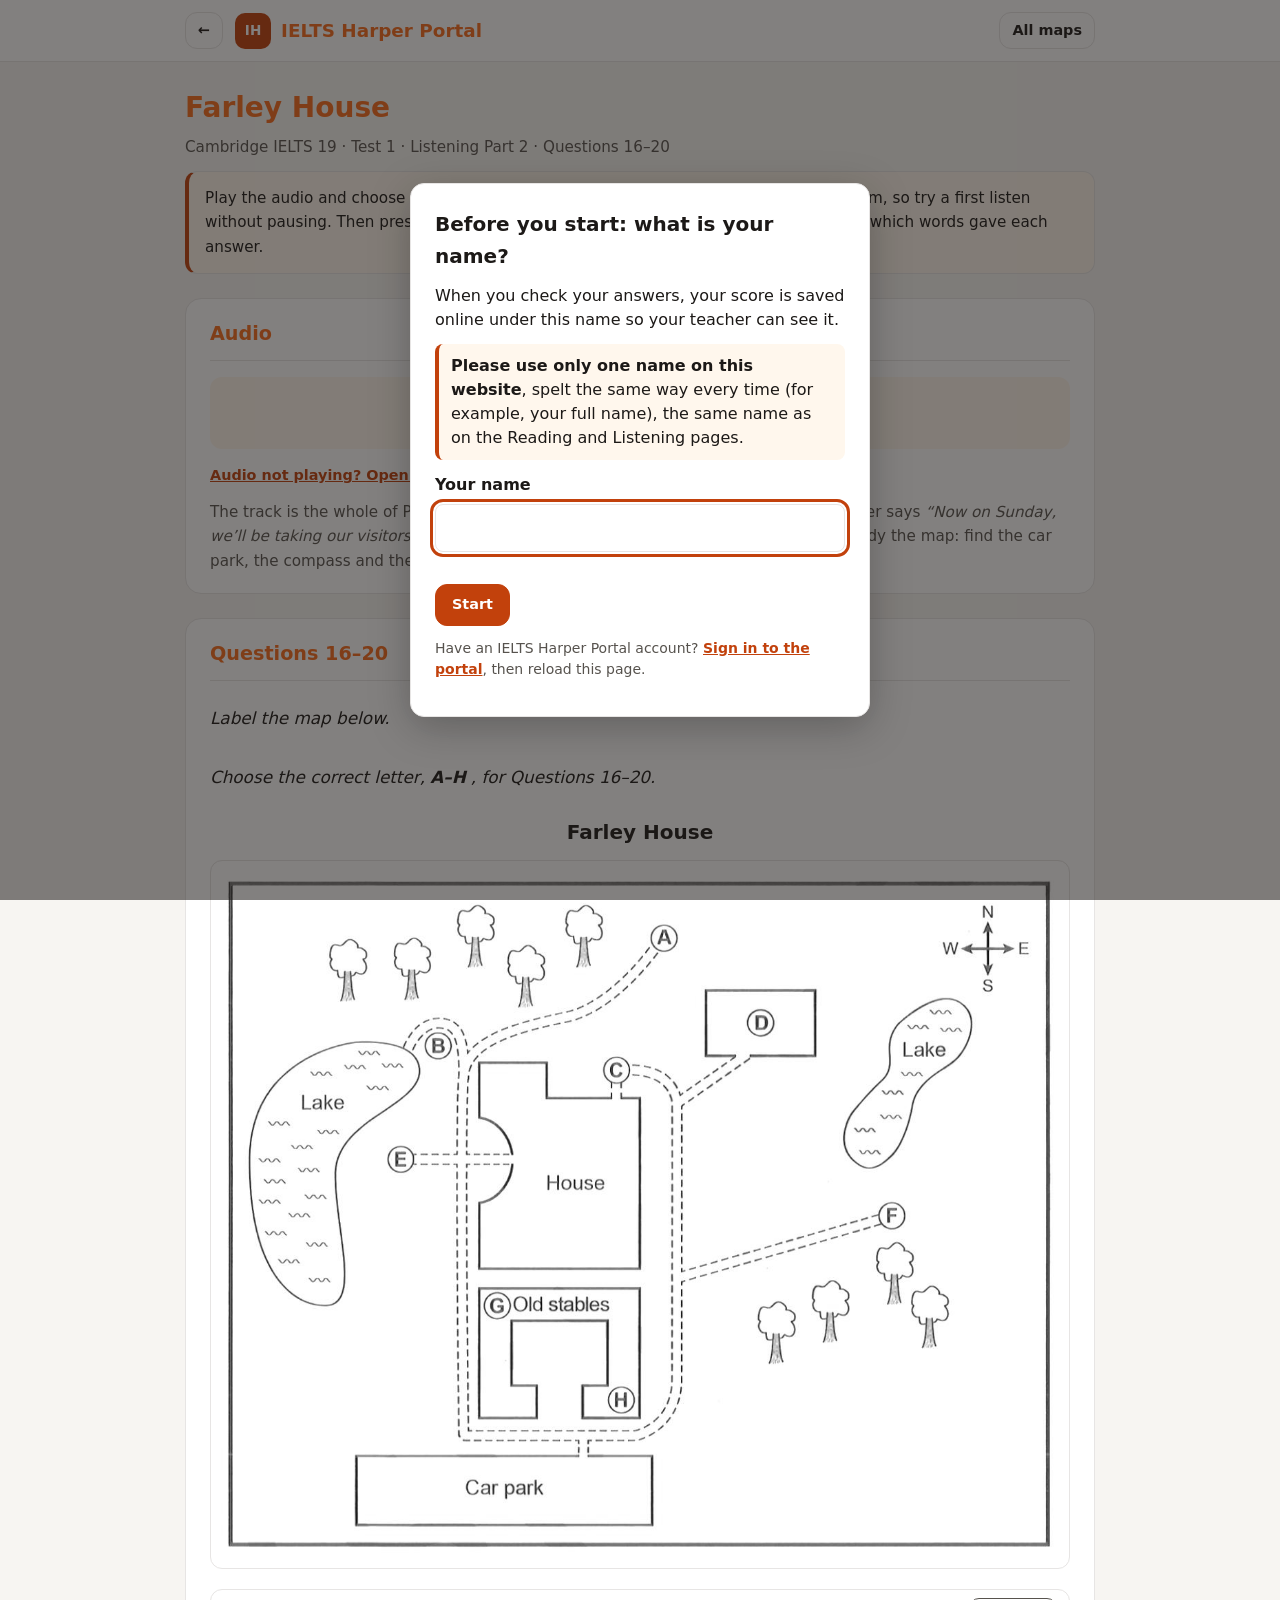
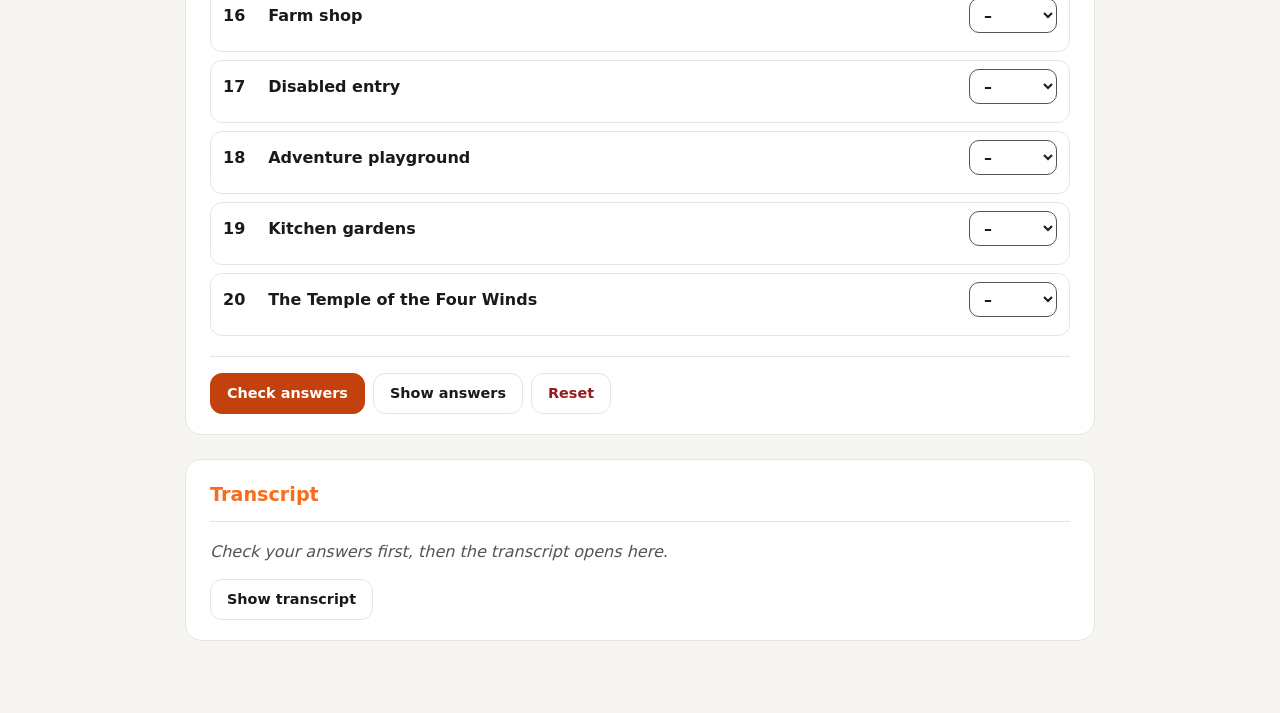
<file: cam19-test1-farley-house.html>
<!DOCTYPE html>
<html lang="en">
<head>
  <meta charset="UTF-8">
  <meta name="viewport" content="width=device-width, initial-scale=1.0">
  <title>Farley House – Map labelling – IELTS Harper</title>
  <link rel="stylesheet" href="theme.css">
  <link rel="stylesheet" href="listening.css">
</head>
<body>
<nav class="topbar" aria-label="IELTS Harper">
  <div class="topbar-inner">
    <a class="topbar-link" href="https://ieltsharper.github.io/portal/" aria-label="Back to the portal" title="Back to the portal">&larr;</a>
    <a class="brand" href="https://ieltsharper.github.io/portal/"><span class="brand-mark" aria-hidden="true">IH</span>IELTS Harper Portal</a>
    <a class="topbar-link" href="./">All maps</a>
  </div>
</nav>
<main class="container">
  <header>
    <h1>Farley House</h1>
    <p class="meta">Cambridge IELTS 19 &middot; Test 1 &middot; Listening Part 2 &middot; Questions 16–20</p>
    <div class="instructions">
      Play the audio and choose the correct letter for each place. You hear it <strong>once</strong> in the exam,
      so try a first listen without pausing. Then press <strong>Check answers</strong>, listen again with the
      transcript, and see which words gave each answer.
    </div>
  </header>

  <section class="card audio-box" aria-labelledby="audio-title">
    <h2 class="section-title" id="audio-title">Audio</h2>
    <div id="audio"></div>
  </section>

  <section class="card" aria-labelledby="q-title">
    <h2 class="section-title" id="q-title">Questions 16–20</h2>
    <p class="rubric">Label the map below.</p>
    <p class="rubric">Choose the correct letter, <strong>A–H</strong>, for Questions 16–20.</p>
    <h3 class="map-title">Farley House</h3>
    <div class="map-frame"><img src="img/cam19-test1-farley-house.png" alt="Map of Farley House: a car park at the bottom (south), the old stables and the house above it, a large lake to the west, a smaller lake to the north-east, woods, paths and the letters A to H."></div>
    <ol class="questions" id="questions"></ol>
    <div class="controls">
      <button type="button" class="btn-check" id="btn-check">Check answers</button>
      <button type="button" id="btn-answers">Show answers</button>
      <button type="button" class="btn-reset" id="btn-reset">Reset</button>
      <span class="score-display" id="score" aria-live="polite"></span>
    </div>
  </section>

  <section class="card transcript" aria-labelledby="t-title">
    <h2 class="section-title" id="t-title">Transcript</h2>
    <p class="locked" id="transcript-locked">Check your answers first, then the transcript opens here.</p>
    <button type="button" id="btn-transcript" hidden>Show transcript</button>
    <div id="transcript-body" hidden></div>
  </section>
</main>

<script id="exercise" type="application/json">
{
 "id": "cam19-test1-farley-house",
 "title": "Farley House",
 "letters": "ABCDEFGH",
 "audio": "1PniSrdi6ERZ13Szsl8SasKkeFkmCnhqY",
 "cue": "The track is the whole of Part 2. Questions 16–20 start about halfway, when the speaker says <em>“Now on Sunday, we’ll be taking our visitors to Farley House.”<\/em> Before you play it, take 30 seconds to study the map: find the car park, the compass and the paths.",
 "questions": [
  {
   "n": 16,
   "label": "Farm shop",
   "answer": "G"
  },
  {
   "n": 17,
   "label": "Disabled entry",
   "answer": "C"
  },
  {
   "n": 18,
   "label": "Adventure playground",
   "answer": "B"
  },
  {
   "n": 19,
   "label": "Kitchen gardens",
   "answer": "D"
  },
  {
   "n": 20,
   "label": "The Temple of the Four Winds",
   "answer": "A"
  }
 ],
 "transcript": [
  "Now on Sunday, we’ll be taking our visitors to Farley House. You may not all be familiar with it, so here’s a map to help you. You can see the car park at the bottom of the map. There’s an excellent farm shop in the grounds where our visitors can buy local produce – {16:it’s in the old stables, which is the first building you come to}. They’re built round a courtyard, and the shop’s {16:in the far corner on the left}. There’s also a small café on the right as you go in.",
  "I know that one or two of our visitors may not be all that mobile. The main entrance to the house has a lot of steps so you might want to use the disabled entry. {17:This is on the far side of the house from the car park}.",
  "Children will probably be most interested in the adventure playground. {18:That’s at the northern end of the larger lake, in a bend on the path that leads to the lake}. There’s lots for children to do there.",
  "There are a number of lovely gardens near the house. {19:The kitchen gardens are rectangular and surrounded by a wall. They’re to the north-east of the house, quite near the smaller lake}. They’re still in use and have a great collection of fruit and vegetables.",
  "The Temple of the Four Winds is a bit more of a walk – but it’s worth it. Take the path from the car park and go past the western sides of the stables and the house. Then {20:when the path forks, take the right-hand path. Go up there with the woods on your left and the temple is right at the end}. There are great views over the whole area."
 ]
}
</script>
<script src="listening.js"></script>
</body>
</html>
</file>
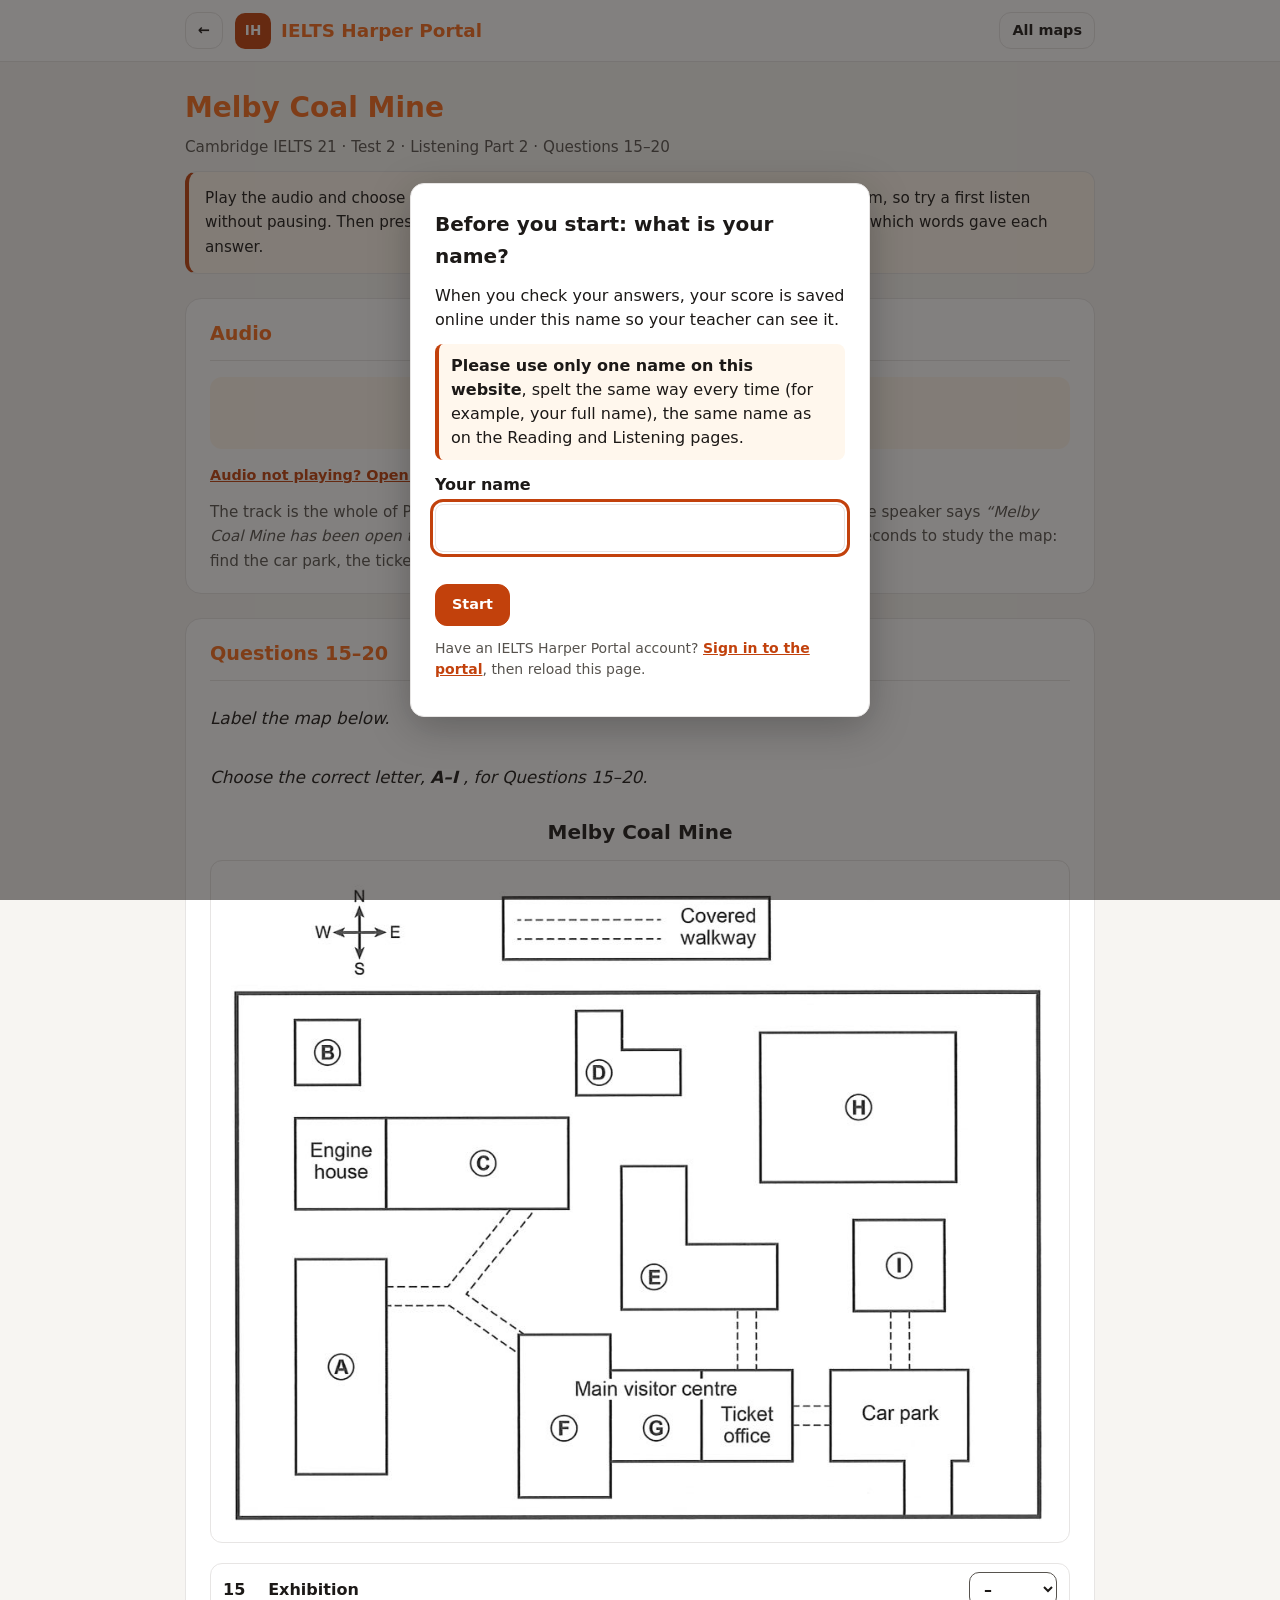
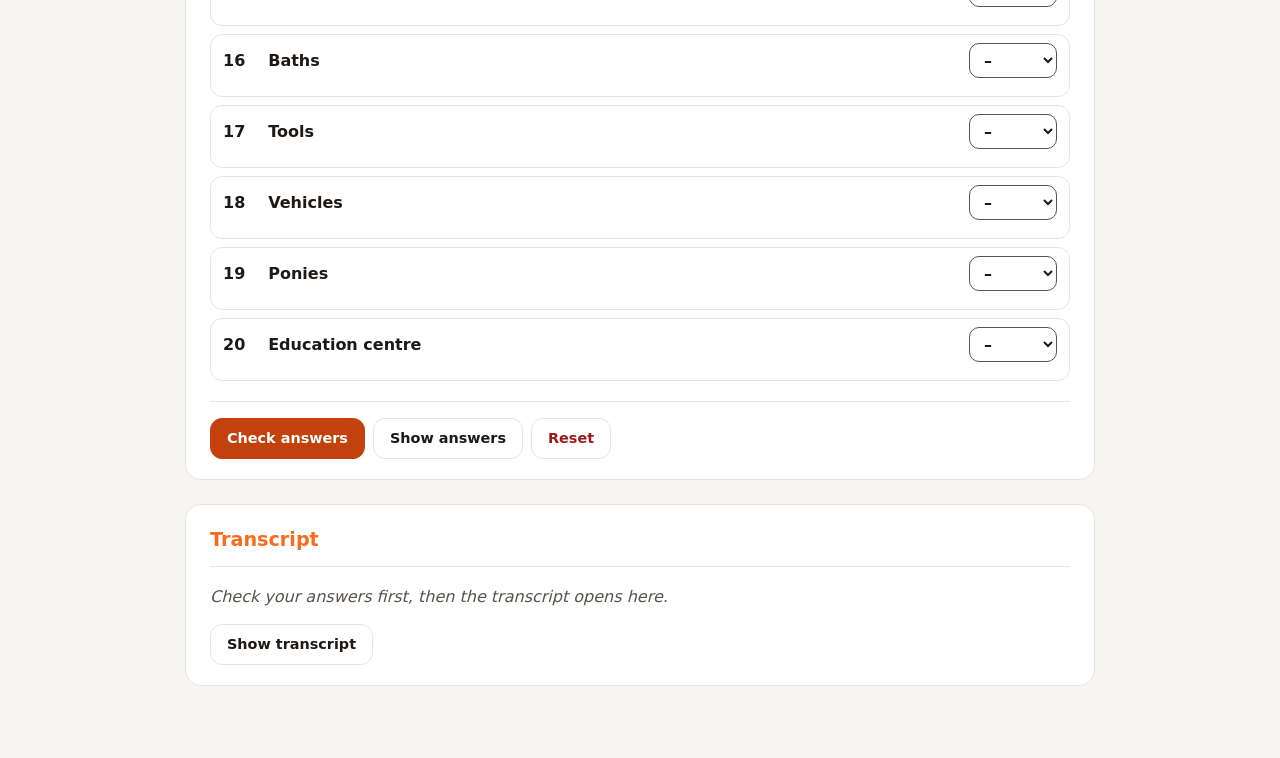
<file: cam21-test2-melby-coal-mine.html>
<!DOCTYPE html>
<html lang="en">
<head>
  <meta charset="UTF-8">
  <meta name="viewport" content="width=device-width, initial-scale=1.0">
  <title>Melby Coal Mine – Map labelling – IELTS Harper</title>
  <link rel="stylesheet" href="theme.css">
  <link rel="stylesheet" href="listening.css">
</head>
<body>
<nav class="topbar" aria-label="IELTS Harper">
  <div class="topbar-inner">
    <a class="topbar-link" href="https://ieltsharper.github.io/portal/" aria-label="Back to the portal" title="Back to the portal">&larr;</a>
    <a class="brand" href="https://ieltsharper.github.io/portal/"><span class="brand-mark" aria-hidden="true">IH</span>IELTS Harper Portal</a>
    <a class="topbar-link" href="./">All maps</a>
  </div>
</nav>
<main class="container">
  <header>
    <h1>Melby Coal Mine</h1>
    <p class="meta">Cambridge IELTS 21 &middot; Test 2 &middot; Listening Part 2 &middot; Questions 15–20</p>
    <div class="instructions">
      Play the audio and choose the correct letter for each place. You hear it <strong>once</strong> in the exam,
      so try a first listen without pausing. Then press <strong>Check answers</strong>, listen again with the
      transcript, and see which words gave each answer.
    </div>
  </header>

  <section class="card audio-box" aria-labelledby="audio-title">
    <h2 class="section-title" id="audio-title">Audio</h2>
    <div id="audio"></div>
  </section>

  <section class="card" aria-labelledby="q-title">
    <h2 class="section-title" id="q-title">Questions 15–20</h2>
    <p class="rubric">Label the map below.</p>
    <p class="rubric">Choose the correct letter, <strong>A–I</strong>, for Questions 15–20.</p>
    <h3 class="map-title">Melby Coal Mine</h3>
    <div class="map-frame"><img src="img/cam21-test2-melby-coal-mine.png" alt="Map of Melby Coal Mine: the car park in the south-east, the main visitor centre with the ticket office, the engine house in the west, covered walkways and buildings labelled A to I."></div>
    <ol class="questions" id="questions"></ol>
    <div class="controls">
      <button type="button" class="btn-check" id="btn-check">Check answers</button>
      <button type="button" id="btn-answers">Show answers</button>
      <button type="button" class="btn-reset" id="btn-reset">Reset</button>
      <span class="score-display" id="score" aria-live="polite"></span>
    </div>
  </section>

  <section class="card transcript" aria-labelledby="t-title">
    <h2 class="section-title" id="t-title">Transcript</h2>
    <p class="locked" id="transcript-locked">Check your answers first, then the transcript opens here.</p>
    <button type="button" id="btn-transcript" hidden>Show transcript</button>
    <div id="transcript-body" hidden></div>
  </section>
</main>

<script id="exercise" type="application/json">
{
 "id": "cam21-test2-melby-coal-mine",
 "title": "Melby Coal Mine",
 "letters": "ABCDEFGHI",
 "audio": "1EJvWQCi6WkpNECZYte3wsWBmWHNJ25Dw",
 "cue": "The track is the whole of Part 2. Questions 15–20 start after Questions 13–14, when the speaker says <em>“Melby Coal Mine has been open to the public for twenty years.”<\/em> Before you play it, take 30 seconds to study the map: find the car park, the ticket office, the compass and the covered walkways.",
 "questions": [
  {
   "n": 15,
   "label": "Exhibition",
   "answer": "F"
  },
  {
   "n": 16,
   "label": "Baths",
   "answer": "B"
  },
  {
   "n": 17,
   "label": "Tools",
   "answer": "D"
  },
  {
   "n": 18,
   "label": "Vehicles",
   "answer": "A"
  },
  {
   "n": 19,
   "label": "Ponies",
   "answer": "H"
  },
  {
   "n": 20,
   "label": "Education centre",
   "answer": "E"
  }
 ],
 "transcript": [
  "Melby Coal Mine has been open to the public for twenty years and has won awards for its visitor experience. Many of the buildings around the mine are still standing and have been converted into display areas.",
  "Firstly, there’s an exhibition showing the history of the mine, with many original black and white photos. To see that, you go from the car park, via a covered walkway to the Main Visitor Centre. {15:Go through the ticket office to an area where there are lockers to leave heavy bags in, and where you can borrow raincoats. Beyond that room is the exhibition}.",
  "There’s a small bathhouse where miners used to wash after their shift underground. {16:You can see that in the building directly to the north of the engine house}. The boiler has gone from there now, but there are lines of tin baths on the stone floor.",
  "There’s a display of early mining tools from the days before mechanisation. {17:You can find that in a small L-shaped building in the middle of the northern boundary of the site}. It’s incredible to think how miners were able to use hand implements to cut through rock.",
  "The vehicle shed, where you can find wagons of different sizes, along with some of the hi-tech cutting machines that were in use until the mine closed, {18:is in the southwest corner of the site, and can be accessed via a covered walkway}.",
  "There is a field with ponies, which are always popular with children, {19:on the north-eastern boundary of the site, not approached via a covered walkway}.",
  "The other building to mention is the education centre. This is where school groups go when they visit the mine, but it’s also accessible to the public as it contains a library and small gift shop. {20:The centre is connected to the ticket office via a short section of covered walkway}."
 ]
}
</script>
<script src="listening.js"></script>
</body>
</html>
</file>
<file: theme.css>
/* IELTS Harper Portal look (copied from the dictation site LPTD1): the portal's colour tokens (orange and
   white; filled orange areas #c2410c, orange text #f96c1b), cards, buttons and font. */
:root {
  --page: #f7f5f2;
  --card: #ffffff;
  --line: #e7e5e4;
  --ink: #1c1917;
  --muted: #57534e;
  --heading: #f96c1b;
  --brand: #c2410c;
  --brand-hover: #9a3412;
  --on-brand: #ffffff;
  --brand-soft: #fff7ed;
  --ok: #065f46;
  --ok-soft: #ecfdf5;
  --danger: #991b1b;
  --danger-soft: #fef2f2;
  --warning: #9a3412;
  color-scheme: light dark;
}

@media (prefers-color-scheme: dark) {
  :root {
    --page: #171311;
    --card: #221c19;
    --line: #3a302b;
    --ink: #f5f0eb;
    --muted: #b8aca3;
    --brand-soft: #3a2416;
    --ok: #6ee7b7;
    --ok-soft: #12302a;
    --danger: #fca5a5;
    --danger-soft: #3b1d1d;
    --warning: #fdba74;
  }
}

* {
  box-sizing: border-box;
}

body {
  margin: 0;
  background: var(--page);
  color: var(--ink);
  font-family: ui-sans-serif, system-ui, -apple-system, 'Segoe UI', Roboto, sans-serif;
  line-height: 1.6;
}

:focus-visible {
  outline: 3px solid var(--brand);
  outline-offset: 2px;
}

a {
  color: var(--brand);
}

/* ---- Top bar, as in the portal ---- */
.topbar {
  background: var(--card);
  border-bottom: 1px solid var(--line);
}

.topbar-inner {
  max-width: 950px;
  margin: 0 auto;
  padding: 12px 20px;
  display: flex;
  align-items: center;
  gap: 12px;
  flex-wrap: wrap;
}

.brand {
  display: inline-flex;
  align-items: center;
  gap: 10px;
  color: var(--heading);
  font-weight: 700;
  font-size: 1.15rem;
  text-decoration: none;
  margin-right: auto;
}

.brand-mark {
  display: grid;
  place-items: center;
  width: 36px;
  height: 36px;
  border-radius: 10px;
  background: var(--brand);
  color: var(--on-brand);
  font-size: 0.85rem;
  font-weight: 800;
}

.topbar-link {
  color: var(--ink);
  font-weight: 600;
  font-size: 0.9rem;
  text-decoration: none;
  border: 1px solid var(--line);
  border-radius: 12px;
  padding: 6px 12px;
}

.topbar-link:hover {
  background: var(--brand-soft);
}

/* ---- Page ---- */
.container {
  max-width: 950px;
  margin: 0 auto;
  padding: 24px 20px 48px;
}

header {
  margin-bottom: 24px;
}

h1 {
  color: var(--heading);
  font-size: 1.75rem;
  margin: 0 0 4px;
}

.summary {
  color: var(--muted);
  font-size: 1.05rem;
  margin-bottom: 16px;
}

.instructions {
  background: var(--brand-soft);
  border: 1px solid var(--line);
  border-left: 4px solid var(--brand);
  padding: 14px 16px;
  border-radius: 12px;
  font-size: 0.95rem;
}

.card {
  background: var(--card);
  border: 1px solid var(--line);
  border-radius: 16px;
  padding: 20px 24px;
  margin-bottom: 24px;
}

.audio-setup h3 {
  margin-top: 0;
  color: var(--ink);
}

.audio-setup ul {
  list-style: none;
  padding: 0;
  margin: 0;
}

.audio-setup li {
  margin-bottom: 8px;
}

.audio-setup a {
  font-weight: 600;
}

.section-title {
  color: var(--heading);
  font-size: 1.2rem;
  border-bottom: 1px solid var(--line);
  padding-bottom: 10px;
  margin: 0 0 16px;
}

.card p {
  margin: 0 0 16px;
  font-size: 1.05rem;
  line-height: 2.6;
}

.card p strong {
  color: var(--ink);
  margin-right: 5px;
}

/* Dictation blanks: one box per word, widths set on each input (in ch). */
.blank {
  font-family: ui-monospace, 'Cascadia Mono', Consolas, 'Courier New', monospace;
  font-size: 1.05rem;
  color: var(--ink);
  border: none;
  border-bottom: 2px solid var(--muted);
  background: transparent;
  text-align: center;
  margin: 0 3px;
  padding: 0 0 2px;
  outline: none;
  transition:
    border-color 0.2s,
    color 0.2s,
    background-color 0.2s;
}

.blank:focus {
  border-bottom-color: var(--brand);
  background: var(--brand-soft);
}

.blank.correct {
  border-bottom-color: var(--ok);
  color: var(--ok);
  font-weight: 700;
}

.blank.incorrect {
  border-bottom-color: var(--danger);
  color: var(--danger);
  background: var(--danger-soft);
}

.controls {
  margin-top: 20px;
  padding-top: 16px;
  border-top: 1px solid var(--line);
  display: flex;
  gap: 8px;
  flex-wrap: wrap;
  align-items: center;
}

button {
  display: inline-flex;
  align-items: center;
  justify-content: center;
  padding: 8px 16px;
  border-radius: 12px;
  font: inherit;
  font-size: 0.9rem;
  font-weight: 600;
  cursor: pointer;
  border: 1px solid var(--line);
  background: var(--card);
  color: var(--ink);
  transition: background-color 0.15s;
}

button:hover {
  background: var(--brand-soft);
}

.btn-check {
  background: var(--brand);
  border-color: var(--brand);
  color: var(--on-brand);
}

.btn-check:hover {
  background: var(--brand-hover);
}

.btn-reset {
  color: var(--danger);
}

.score-display {
  margin-left: auto;
  font-weight: 700;
  color: var(--ink);
}

.cheat-warning {
  color: var(--warning);
  font-size: 0.9rem;
  margin-left: 10px;
}

/* ---- Menu page ---- */
.menu-list {
  list-style: none;
  padding: 0;
  margin: 0;
  display: grid;
  gap: 12px;
}

.menu-list a {
  display: flex;
  align-items: center;
  justify-content: space-between;
  gap: 12px;
  padding: 16px 20px;
  background: var(--card);
  border: 1px solid var(--line);
  border-radius: 16px;
  color: var(--ink);
  text-decoration: none;
  font-weight: 600;
}

.menu-list a::after {
  content: '→';
  color: var(--heading);
}

.menu-list a:hover {
  background: var(--brand-soft);
  border-color: var(--brand);
}

@media (max-width: 600px) {
  .container {
    padding: 16px 16px 40px;
  }
  .card {
    padding: 16px;
  }
  .score-display {
    margin-left: 0;
    width: 100%;
  }
}
</file>
<file: listening.css>
/* Map-labelling pages: audio, map, answer rows, transcript. Builds on theme.css. */

.meta {
  color: var(--muted);
  font-size: 0.95rem;
  margin: 0 0 12px;
}

.audio-box iframe {
  width: 100%;
  height: 72px;
  border: 0;
  border-radius: 12px;
  background: var(--brand-soft);
}

.audio-box .audio-missing {
  margin: 0;
  padding: 12px 14px;
  border-radius: 12px;
  background: var(--brand-soft);
  color: var(--warning);
  font-weight: 600;
  font-size: 0.95rem;
  line-height: 1.5;
}

.audio-box .audio-link {
  display: inline-block;
  margin-top: 8px;
  font-size: 0.9rem;
  font-weight: 600;
}

.audio-box .cue {
  margin: 12px 0 0;
  font-size: 0.95rem;
  line-height: 1.6;
  color: var(--muted);
}

.rubric {
  margin: 0 0 4px;
  font-style: italic;
  line-height: 1.6;
}

.map-title {
  text-align: center;
  font-size: 1.25rem;
  color: var(--ink);
  margin: 16px 0 12px;
}

/* The map stays on white in dark mode: it is a scan of a printed page. */
.map-frame {
  background: #ffffff;
  border: 1px solid var(--line);
  border-radius: 12px;
  padding: 10px;
}

.map-frame img {
  display: block;
  width: 100%;
  height: auto;
}

.questions {
  list-style: none;
  padding: 0;
  margin: 20px 0 0;
  display: grid;
  gap: 8px;
}

.questions li {
  display: grid;
  grid-template-columns: 2.2rem 1fr auto;
  align-items: center;
  gap: 10px;
  padding: 8px 12px;
  border: 1px solid var(--line);
  border-radius: 12px;
}

.questions .num {
  font-weight: 800;
}

.questions label {
  font-weight: 600;
}

.questions select {
  font: inherit;
  font-weight: 700;
  min-width: 5.5rem;
  padding: 6px 10px;
  border-radius: 10px;
  border: 1px solid var(--muted);
  background: var(--card);
  color: var(--ink);
}

.questions li.correct {
  border-color: var(--ok);
  background: var(--ok-soft);
}

.questions li.incorrect {
  border-color: var(--danger);
  background: var(--danger-soft);
}

.questions .feedback {
  grid-column: 2 / -1;
  font-size: 0.9rem;
  font-weight: 600;
}

.questions li.correct .feedback {
  color: var(--ok);
}

.questions li.incorrect .feedback {
  color: var(--danger);
}

.transcript h2 {
  margin-top: 0;
}

.transcript p {
  line-height: 1.8;
  font-size: 1rem;
  margin: 0 0 12px;
}

.transcript mark {
  background: var(--brand-soft);
  color: var(--ink);
  border-bottom: 2px solid var(--brand);
  padding: 0 2px;
}

.transcript mark b {
  color: var(--heading);
  font-size: 0.8rem;
  margin-left: 4px;
}

.locked {
  color: var(--muted);
  font-style: italic;
}

@media (max-width: 600px) {
  .questions li {
    grid-template-columns: 2rem 1fr;
  }
  .questions select {
    grid-column: 2;
    justify-self: start;
  }
}

.menu-list .meta-inline {
  display: block;
  color: var(--muted);
  font-weight: 400;
  font-size: 0.9rem;
}

.menu-list a {
  flex-wrap: wrap;
}

/* ---- A visitor's name (not signed in to the portal) ---- */
.visitor-name {
  margin: 10px 0 0;
  font-size: 14px;
}
.link-btn {
  padding: 0;
  border: 0;
  background: none;
  color: var(--brand);
  font: inherit;
  font-weight: 600;
  text-decoration: underline;
  cursor: pointer;
}
.link-btn:hover {
  background: none;
}
.name-overlay {
  position: fixed;
  inset: 0;
  z-index: 100;
  display: flex;
  align-items: center;
  justify-content: center;
  padding: 16px;
  background: rgba(28, 25, 23, 0.55);
}
.name-box {
  width: 100%;
  max-width: 460px;
  padding: 24px;
  border: 1px solid var(--line);
  border-radius: 14px;
  background: var(--card);
  color: var(--ink);
  box-shadow: 0 10px 40px rgba(0, 0, 0, 0.25);
}
.name-box h2 {
  margin: 0 0 12px;
  font-size: 1.25rem;
}
.name-box p {
  margin: 0 0 12px;
  line-height: 1.5;
}
.name-rule {
  padding: 10px 12px;
  border-left: 4px solid var(--brand);
  border-radius: 8px;
  background: var(--brand-soft);
}
.name-box label {
  display: block;
  margin-bottom: 6px;
  font-weight: 600;
}
.name-box input {
  box-sizing: border-box;
  width: 100%;
  padding: 10px 12px;
  border: 1px solid var(--line);
  border-radius: 8px;
  background: var(--card);
  color: var(--ink);
  font: inherit;
}
.name-error {
  min-height: 1.2em;
  margin: 6px 0 10px !important;
  color: #b91c1c;
  font-size: 0.875rem;
}
.name-actions {
  display: flex;
  gap: 8px;
  margin-bottom: 12px;
}
.name-alt {
  font-size: 0.875rem;
  color: var(--muted);
}
.name-alt a {
  color: #c2410c;
  font-weight: 600;
}
@media (prefers-color-scheme: dark) {
  .name-error {
    color: #f87171;
  }
  .name-alt a {
    color: #fb923c;
  }
}
</file>
